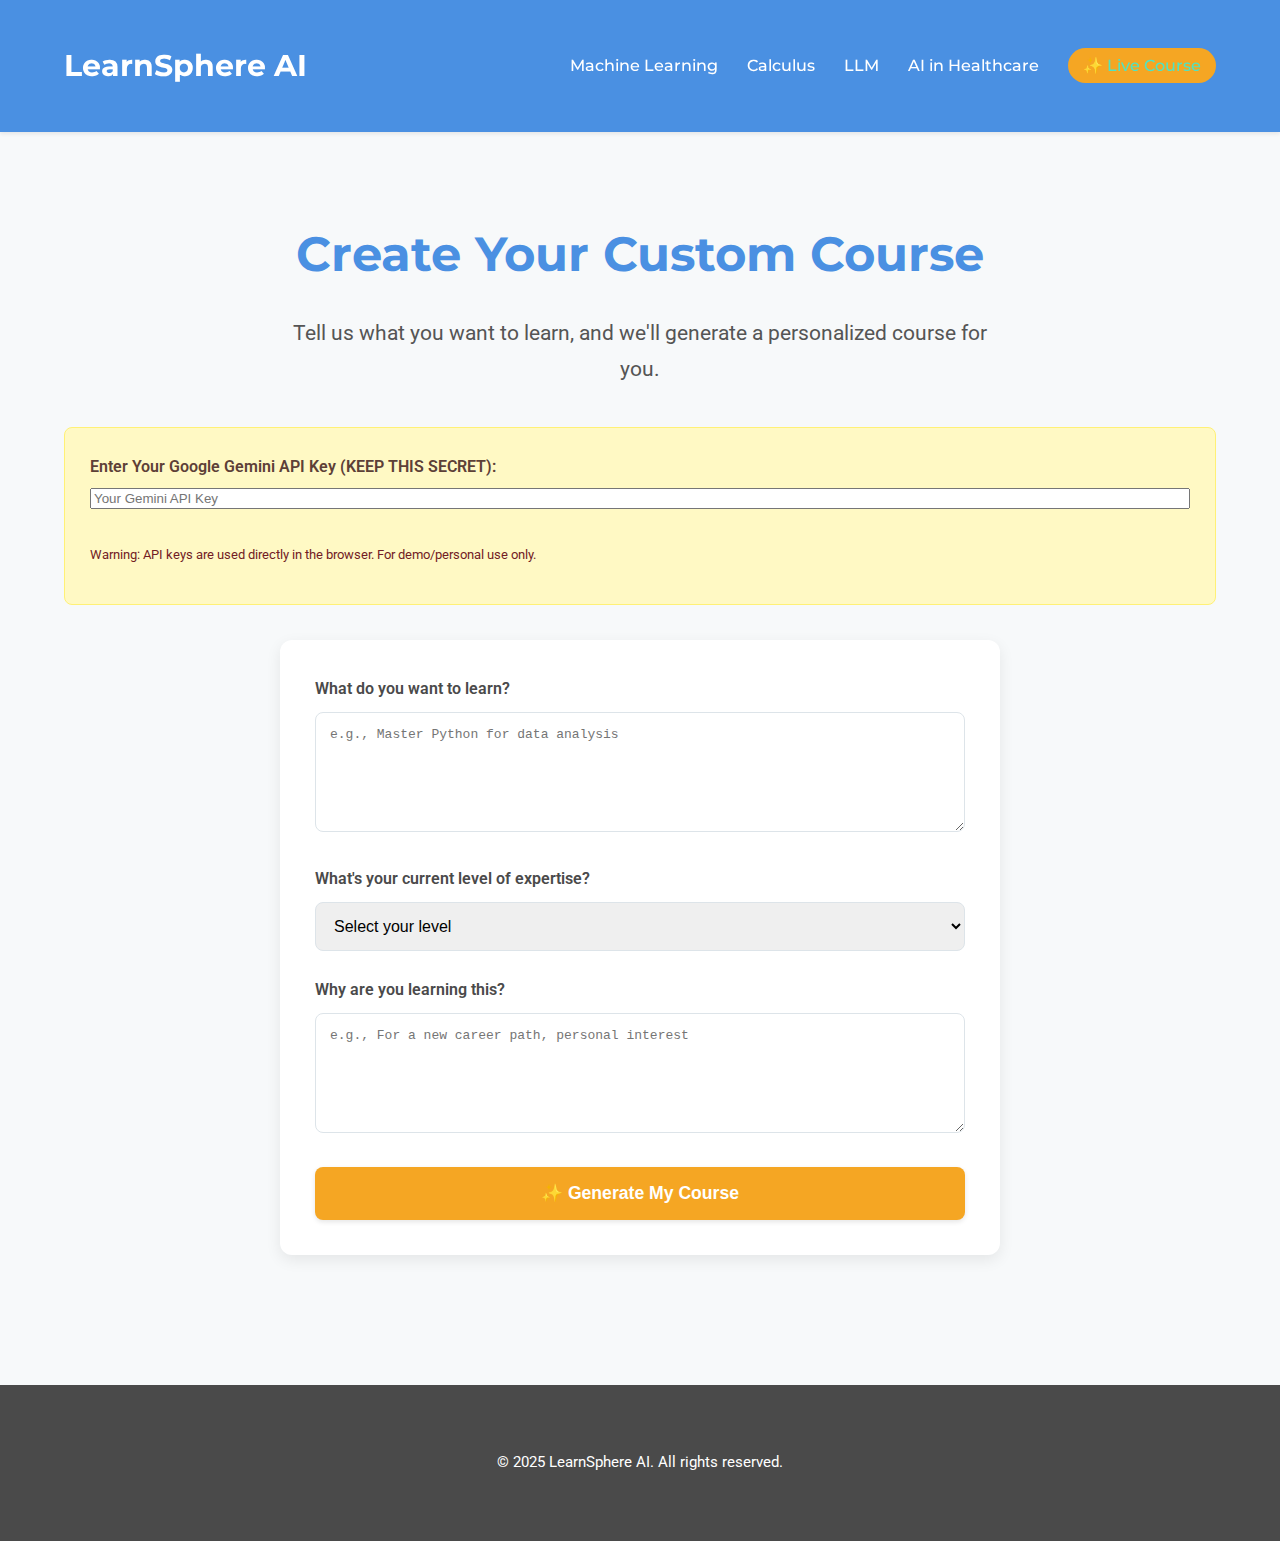
<file: index.html>
<!DOCTYPE html>
<html lang="en">
<head>
    <meta charset="UTF-8">
    <meta name="viewport" content="width=device-width, initial-scale=1.0">
    <title>LearnSphere AI - Personalized Learning</title>
    <link rel="stylesheet" href="style.css">
    <link href="https://fonts.googleapis.com/css2?family=Montserrat:wght@400;500;700&family=Roboto:wght@400;500;700&display=swap" rel="stylesheet">
</head>
<body>
    <header>
        <div class="container">
            <a href="index.html" class="logo">LearnSphere AI</a>
            <nav id="course-selection-nav">
                <a href="#" data-course="ml">Machine Learning</a>
                <a href="#" data-course="calculus">Calculus</a>
                <a href="#" data-course="llm">LLM</a>
                <a href="#" data-course="ai_healthcare">AI in Healthcare</a>
                <a href="#" data-course="live" class="live-link">✨ Live Course</a>
            </nav>
        </div>
    </header>

    <main class="main-content container">
        <h1 id="main-headline">Unlock Your Potential.</h1>
        <p class="sub-headline" id="main-subheadline">Tell us what you want to learn, or select a pre-defined topic above to start immediately.</p>

        <div id="apiKeySection" style="display:none;">
            <label for="apiKeyInput">Enter Your Google Gemini API Key (KEEP THIS SECRET):</label>
            <input type="password" id="apiKeyInput" class="form-group" placeholder="Your Gemini API Key">
            <p style="font-size: 0.8em; color: #721c24;">Warning: API keys are used directly in the browser. For demo/personal use only.</p>
        </div>

        <div class="error-message" id="error-message-home"></div>
        <div class="loading-indicator" id="loading-home">Loading...</div> <form class="input-form" id="courseGenerationForm" style="display:none;">
            <div class="form-group">
                <label for="learning-goal">What do you want to learn?</label>
                <textarea id="learning-goal" name="learning-goal" placeholder="e.g., Master Python for data analysis" required></textarea>
            </div>
            <div class="form-group">
                <label for="expertise-level">What's your current level of expertise?</label>
                <select id="expertise-level" name="expertise-level" required>
                    <option value="" disabled selected>Select your level</option>
                    <option value="absolute_beginner">Absolute Beginner</option>
                    <option value="beginner">Beginner</option>
                    <option value="intermediate">Intermediate</option>
                    <option value="advanced">Advanced</option>
                </select>
            </div>
            <div class="form-group">
                <label for="learning-reason">Why are you learning this?</label>
                <textarea id="learning-reason" name="learning-reason" placeholder="e.g., For a new career path, personal interest" required></textarea>
            </div>
            <button type="submit" class="btn btn-full-width">✨ Generate My Course</button>
        </form>
    </main>

    <footer>
        <div class="container">
            <p>&copy; 2025 LearnSphere AI. All rights reserved.</p>
        </div>
    </footer>

    <script>
        const courseGenerationForm = document.getElementById('courseGenerationForm');
        const apiKeyInput = document.getElementById('apiKeyInput');
        const apiKeySection = document.getElementById('apiKeySection');
        const loadingIndicatorHome = document.getElementById('loading-home');
        const errorMessageHome = document.getElementById('error-message-home');
        const courseSelectionNav = document.getElementById('course-selection-nav');
        const mainHeadline = document.getElementById('main-headline');
        const mainSubheadline = document.getElementById('main-subheadline');

        courseSelectionNav.addEventListener('click', function(event) {
            event.preventDefault();
            const target = event.target.closest('a[data-course]');
            if (!target) return;

            hideMessages();
            const courseKey = target.dataset.course;

            document.querySelectorAll('#course-selection-nav a').forEach(link => link.classList.remove('active-course-link'));
            target.classList.add('active-course-link');

            if (courseKey === "live") {
                mainHeadline.textContent = "Create Your Custom Course";
                mainSubheadline.textContent = "Tell us what you want to learn, and we'll generate a personalized course for you.";
                apiKeySection.style.display = 'block';
                courseGenerationForm.style.display = 'block';
                loadingIndicatorHome.classList.remove('active'); // Hide general loading if shown
                document.getElementById('learning-goal').value = '';
                document.getElementById('expertise-level').value = '';
                document.getElementById('learning-reason').value = '';
            } else {
                // Fetch pre-defined course from JSON file
                apiKeySection.style.display = 'none';
                courseGenerationForm.style.display = 'none';
                loadingIndicatorHome.textContent = `Loading ${courseKey.toUpperCase()} course... Please wait.`;
                loadingIndicatorHome.classList.add('active');

                fetch(`${courseKey}.json`) // Assumes ml.json, calculus.json etc. are in the same directory
                    .then(response => {
                        if (!response.ok) {
                            throw new Error(`Network response was not ok. Status: ${response.status}`);
                        }
                        return response.json();
                    })
                    .then(courseData => {
                        localStorage.setItem('geminiApiKey', 'PREDEFINED_COURSE_JSON'); // Indicate source
                        localStorage.setItem('userLearningGoal', courseData.learningGoal);
                        localStorage.setItem('userExpertiseLevel', courseData.expertise);
                        localStorage.setItem('userLearningReason', courseData.reason);
                        localStorage.setItem('generatedCourseStructure', JSON.stringify(courseData));
                        localStorage.setItem('isPredefinedCourse', 'true');
                        window.location.href = `course_view.html?course=${courseKey}`;
                    })
                    .catch(error => {
                        console.error("Error fetching pre-defined course:", error);
                        showError(`Could not load the course: ${courseKey}.json. ${error.message}`);
                        loadingIndicatorHome.classList.remove('active');
                    });
            }
        });

        courseGenerationForm.addEventListener('submit', async function(event) {
            event.preventDefault();
            hideMessages();
            const apiKey = apiKeyInput.value.trim();
            if (!apiKey) {
                showError("Please enter your Gemini API Key for a live course.");
                return;
            }
            // ... (rest of your API call logic for live course generation) ...
            // Ensure loadingIndicatorHome.textContent is set to "Generating Course Outline..."
            loadingIndicatorHome.textContent = "Generating Course Outline... Please Wait.";
            loadingIndicatorHome.classList.add('active');

            const learningGoal = document.getElementById('learning-goal').value;
            const expertiseLevel = document.getElementById('expertise-level').value;
            const learningReason = document.getElementById('learning-reason').value;

            if (!learningGoal || !expertiseLevel || !learningReason) {
                showError("Please fill out all fields for a live course.");
                loadingIndicatorHome.classList.remove('active');
                return;
            }
            
            const coursePrompt = `You are an AI curriculum designer. A user wants to learn about "${learningGoal}" with a current expertise level of "${expertiseLevel}" because "${learningReason}".
Generate a course outline. The module and lesson titles should clearly relate to the main learning goal: "${learningGoal}".
Output this as a valid JSON object with the following structure:
{
  "courseTitle": "Personalized Course on ${learningGoal}",
  "learningGoal": "${learningGoal}",
  "expertise": "${expertiseLevel}",
  "reason": "${learningReason}",
  "modules": [
    {
      "title": "Module 1: [Descriptive Title]",
      "lessons": [
        {"title": "Lesson 1.1: [Specific Lesson Title]"},
        {"title": "Lesson 1.2: [Specific Lesson Title]"}
      ]
    },
    {
      "title": "Module 2: [Descriptive Title]",
      "lessons": [
        {"title": "Lesson 2.1: [Specific Lesson Title]"}
      ]
    }
    // Add 2-3 modules and 2-3 lessons per module, appropriate for the topic and expertise.
  ]
}
Ensure the generated JSON is valid. Replace placeholders with actual, relevant titles.`;

            try {
                const response = await callGeminiAPI(apiKey, coursePrompt);
                localStorage.setItem('geminiApiKey', apiKey);
                localStorage.setItem('userLearningGoal', learningGoal); // Already in response.learningGoal
                localStorage.setItem('userExpertiseLevel', expertiseLevel); // Already in response.expertise
                localStorage.setItem('userLearningReason', learningReason); // Already in response.reason
                localStorage.setItem('generatedCourseStructure', JSON.stringify(response));
                localStorage.setItem('isPredefinedCourse', 'false');
                window.location.href = `course_view.html?course=live`;
            } catch (error) {
                console.error("Error generating course:", error);
                showError(`Failed to generate course outline. Error: ${error.message}. Check console for details.`);
            } finally {
                loadingIndicatorHome.classList.remove('active');
            }
        });

         async function callGeminiAPI(apiKey, promptText) {
            const API_URL = `https://generativelanguage.googleapis.com/v1beta/models/gemini-1.5-flash-latest:generateContent?key=${apiKey}`;
            const requestBody = {
                contents: [{ parts: [{ text: promptText }] }],
                 generationConfig: { responseMimeType: "application/json" }
            };
            const response = await fetch(API_URL, {
                method: 'POST',
                headers: { 'Content-Type': 'application/json' },
                body: JSON.stringify(requestBody),
            });
            if (!response.ok) {
                const errorBody = await response.json().catch(() => ({ error: { message: response.statusText } }));
                console.error("API Error Response:", errorBody);
                throw new Error(`API request failed: ${errorBody.error?.message || response.statusText}`);
            }
            const responseData = await response.json();
            if (responseData.candidates?.[0]?.content?.parts?.[0]?.text) {
                try {
                    // The prompt now includes learningGoal, expertise, reason in the JSON output
                    return JSON.parse(responseData.candidates[0].content.parts[0].text);
                } catch (e) {
                    console.error("Failed to parse JSON from Gemini:", responseData.candidates[0].content.parts[0].text, e);
                    throw new Error("Gemini response was not valid JSON.");
                }
            } else {
                console.error("Invalid API response structure (expected JSON):", responseData);
                throw new Error('Received an invalid API response structure.');
            }
        }

        function showError(message) {
            errorMessageHome.textContent = message;
            errorMessageHome.classList.add('active');
        }
        function hideMessages(){
            errorMessageHome.classList.remove('active');
            // loadingIndicatorHome.classList.remove('active'); // Control this based on context
        }

        document.addEventListener('DOMContentLoaded', () => {
            const urlParams = new URLSearchParams(window.location.search);
            const courseParam = urlParams.get('courseSelection');
            let targetLink;
            if (courseParam) {
                targetLink = document.querySelector(`#course-selection-nav a[data-course="${courseParam}"]`);
            }
            if (targetLink) {
                targetLink.click();
            } else {
                const liveLink = document.querySelector('#course-selection-nav a[data-course="live"]');
                if (liveLink) liveLink.click();
            }
        });
    </script>
</body>
</html>
</file>
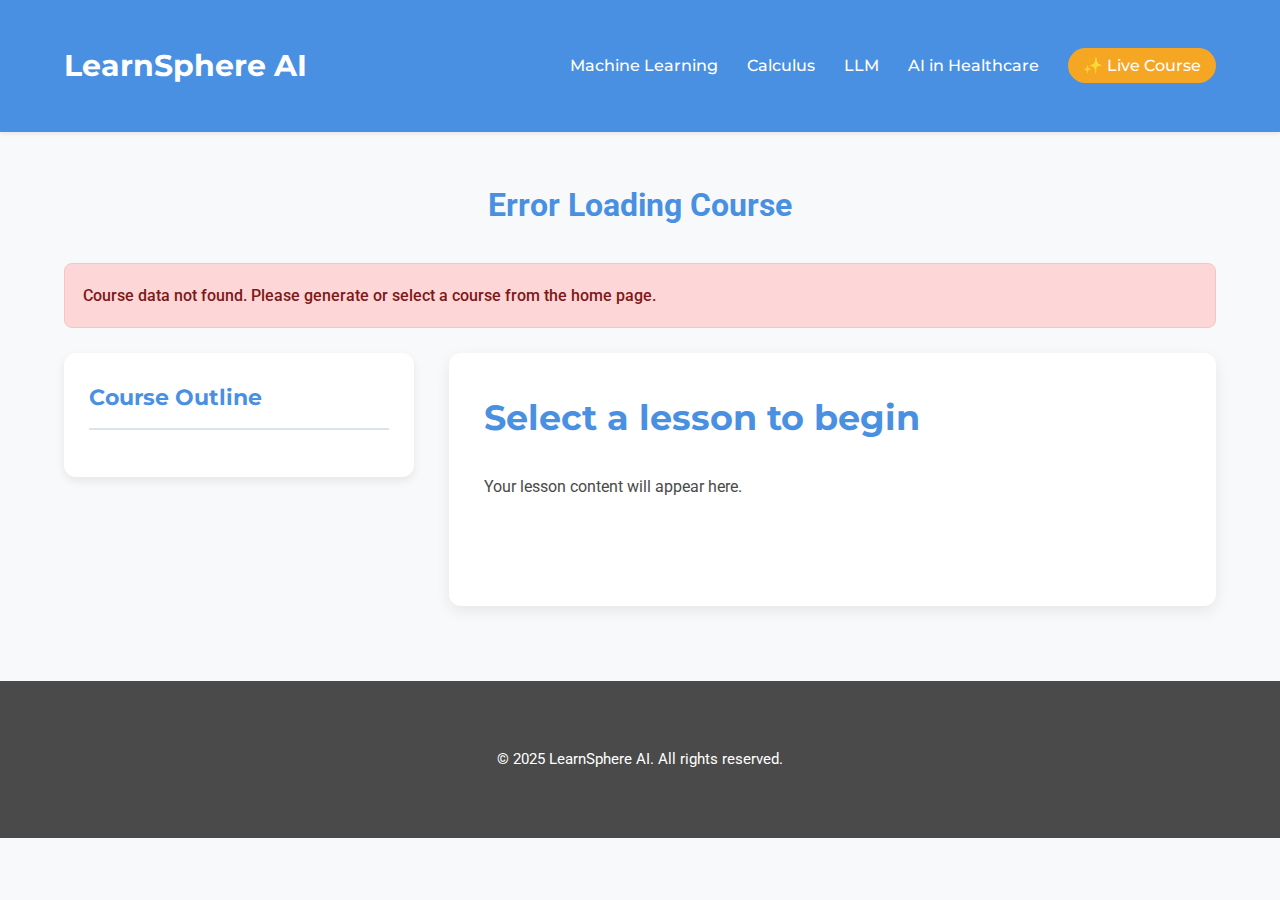
<file: course_view.html>
<!DOCTYPE html>
<html lang="en">
<head>
    <meta charset="UTF-8">
    <meta name="viewport" content="width=device-width, initial-scale=1.0">
    <title>Your Course - LearnSphere AI</title>
    <link rel="stylesheet" href="style.css">
    <link href="https://fonts.googleapis.com/css2?family=Montserrat:wght@400;500;700&family=Roboto:wght@400;500;700&display=swap" rel="stylesheet">
</head>
<body>
    <header>
        <div class="container">
            <a href="index.html" class="logo">LearnSphere AI</a>
            <nav id="course-selection-nav-view">
                <a href="index.html?courseSelection=ml" data-course="ml">Machine Learning</a>
                <a href="index.html?courseSelection=calculus" data-course="calculus">Calculus</a>
                <a href="index.html?courseSelection=llm" data-course="llm">LLM</a>
                <a href="index.html?courseSelection=ai_healthcare" data-course="ai_healthcare">AI in Healthcare</a>
                <a href="index.html?courseSelection=live" data-course="live" class="live-link">✨ Live Course</a>
            </nav>
        </div>
    </header>

    <main class="container">
        <h1 id="course-main-title" style="text-align: center; color: var(--primary-color); margin-bottom: 30px;">
            Loading Your Course...
        </h1>
        <div class="error-message" id="error-message-course"></div>

        <div class="course-view-layout">
            <aside class="course-sidebar" id="course-sidebar">
                <h3>Course Outline</h3>
                <div class="loading-indicator active" id="sidebar-loading">Loading outline...</div>
                <ul id="lesson-list-ul"></ul>
            </aside>

            <section class="course-content-area">
                <h2 id="lesson-title-display" class="lesson-title-display">Select a lesson to begin</h2>
                <div class="loading-indicator" id="lesson-loading"></div>
                <div class="lesson-content" id="lesson-content-display">
                    <p>Your lesson content will appear here.</p>
                </div>

                <div class="interaction-bar">
                    <button class="btn" id="thumbs-up-btn" style="display:none;">👍 I Understood This</button>
                    <button class="btn btn-secondary" id="expand-topic-btn" style="display:none;">➕ Expand Topic</button>
                </div>
                <div id="expanded-content-area" style="display:none; margin-top: 20px; padding:15px; background-color: #e9f2fc; border-radius: 8px; border: 1px solid var(--border-color);">
                </div>

                <div class="quiz-section" id="quiz-section" style="display:none;">
                    <h3>Check Your Understanding</h3>
                    <div id="quiz-questions-container"></div>
                    <button class="btn" id="submit-quiz-btn" style="display:none;">Submit Quiz Answers</button>
                </div>

                <div class="course-nav-buttons" style="display:none;">
                    <button class="btn btn-secondary" id="prev-lesson-btn">← Previous Lesson</button>
                    <button class="btn" id="next-lesson-btn">Next Lesson →</button>
                </div>
            </section>
        </div>
    </main>

    <footer>
        <div class="container">
            <p>&copy; 2025 LearnSphere AI. All rights reserved.</p>
        </div>
    </footer>

    <script>
        let GEMINI_API_KEY = '';
        // These will be populated from COURSE_STRUCTURE for predefined JSON courses
        let USER_LEARNING_GOAL = '';
        let USER_EXPERTISE_LEVEL = '';
        let USER_LEARNING_REASON = '';
        let COURSE_STRUCTURE = null;
        let currentLessonIndex = { module: -1, lesson: -1 };
        let IS_PREDEFINED_COURSE = false;

        // ... (DOM Elements remain the same) ...
        const courseMainTitle = document.getElementById('course-main-title');
        const lessonListUl = document.getElementById('lesson-list-ul');
        const lessonTitleDisplay = document.getElementById('lesson-title-display');
        const lessonContentDisplay = document.getElementById('lesson-content-display');
        const sidebarLoading = document.getElementById('sidebar-loading');
        const lessonLoading = document.getElementById('lesson-loading');
        const errorMessageCourse = document.getElementById('error-message-course');
        const expandTopicBtn = document.getElementById('expand-topic-btn');
        const expandedContentArea = document.getElementById('expanded-content-area');
        const quizSection = document.getElementById('quiz-section');
        const quizQuestionsContainer = document.getElementById('quiz-questions-container');
        const submitQuizBtn = document.getElementById('submit-quiz-btn');
        const thumbsUpBtn = document.getElementById('thumbs-up-btn');
        const courseNavButtons = document.querySelector('.course-nav-buttons');
        const prevLessonBtn = document.getElementById('prev-lesson-btn');
        const nextLessonBtn = document.getElementById('next-lesson-btn');


        window.addEventListener('DOMContentLoaded', () => {
            GEMINI_API_KEY = localStorage.getItem('geminiApiKey'); // Still needed for live courses
            const storedStructure = localStorage.getItem('generatedCourseStructure');
            IS_PREDEFINED_COURSE = localStorage.getItem('isPredefinedCourse') === 'true';

            if (!storedStructure) { // Primary check for course data
                showError("Course data not found. Please generate or select a course from the home page.");
                courseMainTitle.textContent = "Error Loading Course";
                sidebarLoading.classList.remove('active');
                if(courseNavButtons) courseNavButtons.style.display = 'none';
                return;
            }
            
            try {
                COURSE_STRUCTURE = JSON.parse(storedStructure);
                // Populate user goal, expertise, reason from the COURSE_STRUCTURE itself
                // These fields should be included in your JSON files and in the API response for live courses
                USER_LEARNING_GOAL = COURSE_STRUCTURE.learningGoal || localStorage.getItem('userLearningGoal') || "Selected Topic"; // Fallback
                USER_EXPERTISE_LEVEL = COURSE_STRUCTURE.expertise || localStorage.getItem('userExpertiseLevel') || "beginner"; // Fallback
                USER_LEARNING_REASON = COURSE_STRUCTURE.reason || localStorage.getItem('userLearningReason') || "Interest"; // Fallback

                courseMainTitle.textContent = COURSE_STRUCTURE.courseTitle || `Course on ${USER_LEARNING_GOAL}`;
                document.title = `${COURSE_STRUCTURE.courseTitle || USER_LEARNING_GOAL} - LearnSphere AI`;
                
                const urlParams = new URLSearchParams(window.location.search);
                const currentCourseParam = urlParams.get('course');
                document.querySelectorAll('#course-selection-nav-view a').forEach(link => {
                    link.classList.remove('active-course-link');
                    if (link.dataset.course === currentCourseParam) {
                        link.classList.add('active-course-link');
                    }
                });
                 if (!currentCourseParam && IS_PREDEFINED_COURSE) { // try to highlight based on loaded data if no param
                    const dataCourseKey = USER_LEARNING_GOAL.toLowerCase().replace(/\s+/g, '_').substring(0,15); // Simple key from goal
                    const matchedLink = Array.from(document.querySelectorAll('#course-selection-nav-view a')).find(a => a.dataset.course && dataCourseKey.includes(a.dataset.course));
                    if(matchedLink) matchedLink.classList.add('active-course-link');
                } else if (!currentCourseParam && !IS_PREDEFINED_COURSE) {
                     const liveLink = document.querySelector('#course-selection-nav-view a[data-course="live"]');
                     if(liveLink) liveLink.classList.add('active-course-link');
                }


                populateSidebar();
            } catch (e) {
                showError("Failed to parse course structure. Please try selecting the course again.");
                console.error("Parsing error:", e);
                sidebarLoading.classList.remove('active');
                if(courseNavButtons) courseNavButtons.style.display = 'none';
            }
        });

        // populateSidebar function remains largely the same
        function populateSidebar() {
            if (!COURSE_STRUCTURE || !COURSE_STRUCTURE.modules) {
                showError("Invalid course structure provided.");
                sidebarLoading.classList.remove('active');
                if(courseNavButtons) courseNavButtons.style.display = 'none';
                return;
            }
            lessonListUl.innerHTML = '';
            let lessonsAvailable = false;
            COURSE_STRUCTURE.modules.forEach((module, moduleIndex) => {
                const moduleLi = document.createElement('li');
                moduleLi.className = 'module-title';
                moduleLi.textContent = module.title;
                lessonListUl.appendChild(moduleLi);

                if (module.lessons && module.lessons.length > 0) {
                    lessonsAvailable = true;
                    module.lessons.forEach((lesson, lessonIndexInModule) => {
                        const lessonLi = document.createElement('li');
                        const lessonLink = document.createElement('a');
                        lessonLink.href = '#';
                        lessonLink.textContent = lesson.title;
                        lessonLink.dataset.moduleIndex = moduleIndex;
                        lessonLink.dataset.lessonIndex = lessonIndexInModule;
                        lessonLink.addEventListener('click', handleLessonLinkClick);
                        lessonLi.appendChild(lessonLink);
                        lessonListUl.appendChild(lessonLi);
                    });
                } else {
                    const noLessonsLi = document.createElement('li');
                    noLessonsLi.textContent = "No lessons in this module.";
                    noLessonsLi.style.paddingLeft = "10px";
                    noLessonsLi.style.fontStyle = "italic";
                    lessonListUl.appendChild(noLessonsLi);
                }
            });
            sidebarLoading.classList.remove('active');

            if (lessonsAvailable && COURSE_STRUCTURE.modules.length > 0 && COURSE_STRUCTURE.modules[0].lessons && COURSE_STRUCTURE.modules[0].lessons.length > 0) {
                const firstLessonLink = lessonListUl.querySelector('a[data-module-index="0"][data-lesson-index="0"]');
                if (firstLessonLink) {
                    firstLessonLink.click(); // Auto-select first lesson
                }
            } else {
                 lessonTitleDisplay.textContent = "No lessons in this course structure.";
                 lessonContentDisplay.innerHTML = "<p>This course currently has no lessons defined or the structure is empty.</p>";
                 showInteractionButtons(false);
                 if(courseNavButtons) courseNavButtons.style.display = 'none';
            }
        }


        // handleLessonLinkClick, generateAndDisplayQuiz, displayQuizData, expandTopicBtn,
        // submitQuizBtn, API call helpers, showError, hideMessages, showInteractionButtons,
        // updateNavButtons, prevLessonBtn, nextLessonBtn event listeners
        // remain THE SAME as in the previous response where these functions were updated
        // to handle IS_PREDEFINED_COURSE correctly using lessonObj.content and lessonObj.quiz.
        // The key is that COURSE_STRUCTURE (which now comes from JSON for predefined)
        // will contain these `content` and `quiz` fields directly.

        // --- PASTE THE FULL SCRIPT FROM THE PREVIOUS CORRECT `course_view.html` HERE ---
        // --- Starting from `async function handleLessonLinkClick(event) { ... }`    ---
        // --- up to the end of the script tag.                                      ---
        // --- The functions are already designed to read `lessonObj.content`        ---
        // --- and `lessonObj.quiz` if `IS_PREDEFINED_COURSE` is true.              ---

        async function handleLessonLinkClick(event) {
            event.preventDefault();
            hideMessages();
            const targetLink = event.target.closest('a'); // Ensure we get the 'a' tag
            if (!targetLink || targetLink.dataset.moduleIndex === undefined) return;

            currentLessonIndex = {
                module: parseInt(targetLink.dataset.moduleIndex),
                lesson: parseInt(targetLink.dataset.lessonIndex)
            };

            document.querySelectorAll('#lesson-list-ul a').forEach(link => link.classList.remove('active'));
            targetLink.classList.add('active');

            const lessonObj = COURSE_STRUCTURE.modules[currentLessonIndex.module].lessons[currentLessonIndex.lesson];
            lessonTitleDisplay.textContent = lessonObj.title;
            lessonContentDisplay.innerHTML = '';
            expandedContentArea.style.display = 'none';
            expandedContentArea.innerHTML = '';
            quizSection.style.display = 'none';
            quizQuestionsContainer.innerHTML = '';

            lessonLoading.classList.add('active');
            showInteractionButtons(false);

            if (IS_PREDEFINED_COURSE) {
                // For predefined courses, content and quiz are directly in lessonObj
                lessonContentDisplay.innerHTML = lessonObj.content || "<p>No content available for this lesson.</p>";
                generateAndDisplayQuiz(lessonObj.title, lessonObj.quiz); // Pass the predefined quiz data
                lessonLoading.classList.remove('active');
                showInteractionButtons(true);
                expandTopicBtn.disabled = true;
                expandTopicBtn.title = "Topic expansion is for live API-generated courses.";
            } else { // Live generated course
                expandTopicBtn.disabled = false;
                expandTopicBtn.title = "Expand on Selected Text";
                const lessonPrompt = `You are an AI Tutor. The user is learning about "${USER_LEARNING_GOAL}" (expertise: ${USER_EXPERTISE_LEVEL}, reason: "${USER_LEARNING_REASON}").
    Generate the full lesson content for the lesson titled: "${lessonObj.title}".
    The content should be informative, engaging, well-structured with paragraphs, and suitable for the user's expertise level.
    Use clear headings (e.g., ## Sub-heading which will become <h3>) within the lesson content if appropriate.
    Explain concepts clearly. If the user is a beginner, avoid overly complex jargon or explain it well.
    Format the output as plain text with markdown-like headings (## for H3) for structure. Do not wrap in JSON.`;
                try {
                    const lessonContentText = await callGeminiAPIForText(GEMINI_API_KEY, lessonPrompt);
                    let htmlContent = lessonContentText
                        .replace(/^## (.*$)/gim, '<h3>$1</h3>')
                        .replace(/\n/g, '<br>');
                    lessonContentDisplay.innerHTML = htmlContent;
                    // For live courses, generate quiz based on API-fetched content
                    await generateAndDisplayQuiz(lessonObj.title, lessonContentText);
                } catch (error) {
                    console.error("Error generating lesson content:", error);
                    showError(`Failed to load lesson: ${error.message}`);
                    lessonContentDisplay.innerHTML = `<p>Could not load lesson content. Please try again.</p>`;
                } finally {
                    lessonLoading.classList.remove('active');
                    showInteractionButtons(true);
                }
            }
            updateNavButtons();
        }

        async function generateAndDisplayQuiz(lessonTitle, quizOrContextText) {
            quizSection.style.display = 'none';
            quizQuestionsContainer.innerHTML = '';
            submitQuizBtn.style.display = 'none';

            if (IS_PREDEFINED_COURSE) {
                // For predefined courses, quizOrContextText is already the quiz array
                const predefinedQuizData = { questions: quizOrContextText || [] };
                displayQuizData(predefinedQuizData, lessonTitle);
                return;
            }

            // Live course: quizOrContextText is the lesson's text content
            const quizPrompt = `Based on the following lesson content for "${lessonTitle}":
---
${String(quizOrContextText).substring(0, 3000)}
---
Generate 2-3 multiple-choice quiz questions to test understanding. Each question should have 3 options (A, B, C).
Indicate the correct answer (A, B, or C).
Output this as a valid JSON object with the structure:
{
  "quizTitle": "Quiz for ${lessonTitle}",
  "questions": [
    {
      "questionText": "What is...",
      "options": ["Option A text", "Option B text", "Option C text"],
      "correctOptionLetter": "A"
    }
  ]
}
Ensure the JSON is valid. If the content is too short or unsuitable, return an empty questions array.`;

            try {
                const quizDataFromAPI = await callGeminiAPI(GEMINI_API_KEY, quizPrompt);
                displayQuizData(quizDataFromAPI, lessonTitle);
            } catch (error) {
                console.warn(`Could not generate quiz for "${lessonTitle}":`, error);
                quizQuestionsContainer.innerHTML = `<p><em>Quiz could not be generated for this topic. Error: ${error.message}</em></p>`;
                quizSection.style.display = 'block';
            }
        }

        function displayQuizData(quizData, lessonTitleForFallback) {
            quizQuestionsContainer.innerHTML = '';
            if (quizData && quizData.questions && quizData.questions.length > 0) {
                quizSection.style.display = 'block';
                quizData.questions.forEach((q, index) => {
                    const questionDiv = document.createElement('div');
                    questionDiv.className = 'quiz-question';
                    questionDiv.innerHTML = `
                        <p>${index + 1}. ${q.questionText}</p>
                        ${q.options.map((opt, optIndex) => `
                            <label>
                                <input type="radio" name="q${index}" value="${String.fromCharCode(65 + optIndex)}">
                                ${String.fromCharCode(65 + optIndex)}. ${opt}
                            </label>
                        `).join('')}
                        <div class="quiz-feedback" id="q${index}-feedback"></div>
                    `;
                    questionDiv.dataset.correct = q.correctOptionLetter;
                    quizQuestionsContainer.appendChild(questionDiv);
                });
                submitQuizBtn.style.display = 'block';
            } else {
                quizQuestionsContainer.innerHTML = `<p><em>No quiz questions available for "${lessonTitleForFallback}".</em></p>`;
                quizSection.style.display = 'block';
                submitQuizBtn.style.display = 'none';
            }
        }

        expandTopicBtn.addEventListener('click', async () => {
            if (IS_PREDEFINED_COURSE || expandTopicBtn.disabled) {
                showError("Topic expansion is only available for live, API-generated course content.");
                return;
            }
            hideMessages();
            const selectedText = window.getSelection().toString().trim();
            let topicToExpand = selectedText;

            if (!topicToExpand) {
                const currentLessonTitleText = lessonTitleDisplay.textContent;
                if (!currentLessonTitleText || currentLessonTitleText === "Select a lesson to begin") {
                    showError("Please select some text from the lesson to expand, or load a lesson first.");
                    return;
                }
                topicToExpand = `the main concepts of the lesson: "${currentLessonTitleText}"`;
            }

            expandedContentArea.innerHTML = "<i>⏳ Expanding topic... Please wait.</i>";
            expandedContentArea.style.display = 'block';

            const expandPrompt = `You are an AI Tutor. The user is learning about "${USER_LEARNING_GOAL}" (expertise: ${USER_EXPERTISE_LEVEL}).
They are currently in a lesson titled "${lessonTitleDisplay.textContent}".
The user wants to expand on the following specific topic or selected text: "${topicToExpand}".
Provide a concise but more detailed explanation, perhaps with examples, related to this selected topic in the context of the current lesson.
Format the output as plain text. Do not wrap in JSON.`;

            try {
                const expandedText = await callGeminiAPIForText(GEMINI_API_KEY, expandPrompt);
                expandedContentArea.innerHTML = `<p><strong>Expanded Explanation for "${topicToExpand.length > 50 ? topicToExpand.substring(0,50)+ "..." : topicToExpand}":</strong></p><p>${expandedText.replace(/\n/g, '<br>')}</p>`;
            } catch (error) {
                console.error("Error expanding topic:", error);
                expandedContentArea.innerHTML = `<p style="color:red;">Could not expand topic: ${error.message}</p>`;
            }
        });

        submitQuizBtn.addEventListener('click', () => {
            const questions = quizQuestionsContainer.querySelectorAll('.quiz-question');
            let allAnswered = true;
            questions.forEach((qDiv, index) => {
                const selectedOption = qDiv.querySelector(`input[name="q${index}"]:checked`);
                const feedbackDiv = document.getElementById(`q${index}-feedback`);
                feedbackDiv.className = 'quiz-feedback'; 
                if (selectedOption) {
                    if (selectedOption.value === qDiv.dataset.correct) {
                        feedbackDiv.textContent = "✅ Correct!";
                        feedbackDiv.classList.add('correct');
                    } else {
                        feedbackDiv.textContent = `❌ Incorrect. The correct answer was ${qDiv.dataset.correct}.`;
                        feedbackDiv.classList.add('incorrect');
                    }
                } else {
                    feedbackDiv.textContent = "Please select an answer.";
                    allAnswered = false;
                }
            });
            if (!allAnswered && questions.length > 0) {
                showError("Please answer all quiz questions before submitting.");
            } else if (questions.length > 0){ 
                hideMessages();
            }
        });

        async function callGeminiAPI(apiKey, promptText) { // Expects JSON in response.candidates[0].content.parts[0].text
            const API_URL = `https://generativelanguage.googleapis.com/v1beta/models/gemini-1.5-flash-latest:generateContent?key=${apiKey}`;
            const requestBody = {
                contents: [{ parts: [{ text: promptText }] }],
                generationConfig: { responseMimeType: "application/json" }
            };
            const response = await fetch(API_URL, {
                method: 'POST',
                headers: { 'Content-Type': 'application/json' },
                body: JSON.stringify(requestBody),
            });
            if (!response.ok) {
                const errorBody = await response.json().catch(() => ({ error: { message: response.statusText } }));
                console.error("API Error Response (JSON expected):", errorBody);
                throw new Error(`API request failed: ${errorBody.error?.message || response.statusText}`);
            }
            const responseData = await response.json();
            if (responseData.candidates?.[0]?.content?.parts?.[0]?.text) {
                try {
                    return JSON.parse(responseData.candidates[0].content.parts[0].text);
                } catch (e) {
                    console.error("Failed to parse JSON from Gemini (expected JSON in text field):", responseData.candidates[0].content.parts[0].text, e);
                    throw new Error("Gemini response was not valid JSON where JSON string was expected in text part.");
                }
            } else {
                console.error("Invalid API response structure (expected JSON in text part):", responseData);
                throw new Error('Received an invalid API response structure for JSON content.');
            }
        }

        async function callGeminiAPIForText(apiKey, promptText) { // Expects plain text in response
            const API_URL = `https://generativelanguage.googleapis.com/v1beta/models/gemini-1.5-flash-latest:generateContent?key=${apiKey}`;
            const requestBody = {
                contents: [{ parts: [{ text: promptText }] }]
                // No specific responseMimeType, default is usually text
            };
            const response = await fetch(API_URL, {
                method: 'POST',
                headers: { 'Content-Type': 'application/json' },
                body: JSON.stringify(requestBody),
            });
            if (!response.ok) {
                const errorBody = await response.json().catch(() => ({ error: { message: response.statusText } }));
                console.error("API Error Response (Text expected):", errorBody);
                throw new Error(`API request failed: ${errorBody.error?.message || response.statusText}`);
            }
            const responseData = await response.json();
            if (responseData.candidates?.[0]?.content?.parts?.[0]?.text) {
                return responseData.candidates[0].content.parts[0].text;
            } else {
                console.error("Invalid API response structure (expected text in text part):", responseData);
                throw new Error('Received an invalid API response structure for plain text content.');
            }
        }

        function showError(message) {
            errorMessageCourse.textContent = message;
            errorMessageCourse.classList.add('active');
        }
        function hideMessages(){
            errorMessageCourse.classList.remove('active');
        }
        function showInteractionButtons(show) {
            const displayStyle = show ? 'inline-block' : 'none';
            const flexDisplayStyle = show ? 'flex' : 'none'; // For flex containers
            thumbsUpBtn.style.display = displayStyle;
            expandTopicBtn.style.display = displayStyle;
            if(courseNavButtons) courseNavButtons.style.display = flexDisplayStyle;
        }

        function updateNavButtons() {
            if (!COURSE_STRUCTURE || currentLessonIndex.module === -1 || !COURSE_STRUCTURE.modules[currentLessonIndex.module] || !COURSE_STRUCTURE.modules[currentLessonIndex.module].lessons) {
                if(prevLessonBtn) prevLessonBtn.disabled = true;
                if(nextLessonBtn) nextLessonBtn.disabled = true;
                return;
            }
            const lessonsInCurrentModule = COURSE_STRUCTURE.modules[currentLessonIndex.module].lessons.length;
            if(prevLessonBtn) prevLessonBtn.disabled = (currentLessonIndex.module === 0 && currentLessonIndex.lesson === 0);

            let isLastLessonInModule = currentLessonIndex.lesson >= lessonsInCurrentModule - 1;
            let isLastModule = currentLessonIndex.module >= COURSE_STRUCTURE.modules.length - 1;
            if(nextLessonBtn) nextLessonBtn.disabled = (isLastLessonInModule && isLastModule);
        }

        if(prevLessonBtn) prevLessonBtn.addEventListener('click', () => {
            if (prevLessonBtn.disabled) return;
            let prevModuleIdx = currentLessonIndex.module;
            let prevLessonIdx = currentLessonIndex.lesson - 1;
            if (prevLessonIdx < 0) {
                prevModuleIdx--;
                if (prevModuleIdx >= 0 && COURSE_STRUCTURE.modules[prevModuleIdx].lessons) {
                    prevLessonIdx = COURSE_STRUCTURE.modules[prevModuleIdx].lessons.length - 1;
                } else { return; }
            }
            const targetLink = lessonListUl.querySelector(`a[data-module-index="${prevModuleIdx}"][data-lesson-index="${prevLessonIdx}"]`);
            if (targetLink) targetLink.click();
        });

        if(nextLessonBtn) nextLessonBtn.addEventListener('click', () => {
            if (nextLessonBtn.disabled) return;
            let nextModuleIdx = currentLessonIndex.module;
            let nextLessonIdx = currentLessonIndex.lesson + 1;
            if (!COURSE_STRUCTURE.modules[nextModuleIdx] || !COURSE_STRUCTURE.modules[nextModuleIdx].lessons) return;
            const lessonsInCurrentModule = COURSE_STRUCTURE.modules[nextModuleIdx].lessons.length;
            if (nextLessonIdx >= lessonsInCurrentModule) {
                nextModuleIdx++;
                if (nextModuleIdx < COURSE_STRUCTURE.modules.length && COURSE_STRUCTURE.modules[nextModuleIdx].lessons && COURSE_STRUCTURE.modules[nextModuleIdx].lessons.length > 0) {
                    nextLessonIdx = 0;
                } else { return; }
            }
            const targetLink = lessonListUl.querySelector(`a[data-module-index="${nextModuleIdx}"][data-lesson-index="${nextLessonIdx}"]`);
            if (targetLink) targetLink.click();
        });

    </script>
</body>
</html>
</file>
<file: style.css>
/* style.css */
:root {
    --primary-color: #4A90E2; /* Softer, modern blue */
    --secondary-color: #50E3C2; /* Teal accent */
    --accent-color: #F5A623; /* Warm orange for CTAs */
    --light-bg: #F7F9FA; /* Off-white background */
    --dark-text: #4A4A4A; /* Dark grey for text */
    --light-text: #ffffff;
    --border-color: #DDE4E9;
    --card-bg: #ffffff;
    --shadow-color: rgba(0, 0, 0, 0.08);
    --font-family: 'Roboto', 'Segoe UI', Arial, sans-serif; /* Modern, readable font stack */
    --header-font-family: 'Montserrat', 'Helvetica Neue', sans-serif; /* For headings */
}

body {
    font-family: var(--font-family);
    margin: 0;
    padding: 0;
    background-color: var(--light-bg);
    color: var(--dark-text);
    line-height: 1.7;
    -webkit-font-smoothing: antialiased; /* Smoother fonts on some displays */
    -moz-osx-font-smoothing: grayscale;
}

.container {
    width: 90%;
    max-width: 1200px;
    margin: 0 auto;
    padding: 25px 0;
}

header {
    background-color: var(--primary-color);
    color: var(--light-text);
    padding: 15px 0; /* Reduced padding slightly */
    box-shadow: 0 2px 4px var(--shadow-color);
    position: sticky; /* Make header sticky */
    top: 0;
    z-index: 1000;
}

header .container {
    display: flex;
    justify-content: space-between;
    align-items: center;
}

header .logo {
    font-family: var(--header-font-family);
    font-size: 1.9em;
    font-weight: 700; /* Bolder */
    text-decoration: none;
    color: var(--light-text);
}

header nav a {
    font-family: var(--header-font-family);
    color: var(--light-text);
    text-decoration: none;
    margin-left: 25px; /* Increased spacing */
    font-weight: 500;
    transition: color 0.3s ease;
}

header nav a:hover, header nav a.active-course-link {
    color: var(--secondary-color); /* Highlight on hover/active */
    text-decoration: none;
}
header nav .live-link {
    background-color: var(--accent-color);
    padding: 8px 15px;
    border-radius: 20px;
    color: var(--light-text);
}
header nav .live-link:hover {
     background-color: #e0911a; /* Darken accent on hover */
     color: var(--light-text);
}


.main-content {
    text-align: center;
    padding: 50px 20px;
}

.main-content h1 {
    font-family: var(--header-font-family);
    font-size: 3em; /* Larger heading */
    font-weight: 700;
    margin-bottom: 20px;
    color: var(--primary-color);
}

.main-content p.sub-headline {
    font-size: 1.3em;
    margin-bottom: 40px;
    color: #555; /* Softer sub-headline color */
    max-width: 700px;
    margin-left: auto;
    margin-right: auto;
}

.input-form, .course-card { /* .course-card for potential future use */
    max-width: 650px;
    margin: 30px auto;
    background-color: var(--card-bg);
    padding: 35px; /* Increased padding */
    border-radius: 12px; /* More rounded corners */
    box-shadow: 0 5px 15px var(--shadow-color);
    text-align: left;
}

.form-group {
    margin-bottom: 25px;
}

.form-group label {
    display: block;
    font-weight: 600; /* Slightly bolder labels */
    margin-bottom: 10px;
    color: var(--dark-text);
}

.form-group input[type="text"],
.form-group input[type="password"],
.form-group textarea,
.form-group select {
    width: 100%;
    padding: 14px; /* Increased padding */
    border: 1px solid var(--border-color);
    border-radius: 8px; /* More rounded inputs */
    box-sizing: border-box;
    font-size: 1em;
    transition: border-color 0.3s ease, box-shadow 0.3s ease;
}

.form-group input:focus,
.form-group textarea:focus,
.form-group select:focus {
    border-color: var(--primary-color);
    box-shadow: 0 0 0 3px rgba(74, 144, 226, 0.2); /* Focus ring */
    outline: none;
}

.form-group textarea {
    min-height: 120px;
    resize: vertical;
}

.btn {
    display: inline-block;
    background-color: var(--accent-color);
    color: var(--light-text);
    padding: 14px 30px; /* Adjusted padding */
    font-size: 1.1em;
    font-weight: 600;
    border: none;
    border-radius: 8px; /* Consistent rounding */
    cursor: pointer;
    text-decoration: none;
    transition: background-color 0.3s ease, transform 0.2s ease;
    box-shadow: 0 2px 5px rgba(0,0,0,0.1);
}

.btn:hover {
    background-color: #e0911a; /* Darken accent on hover */
    transform: translateY(-2px); /* Slight lift on hover */
}
.btn:active {
    transform: translateY(0px);
}


.btn-full-width {
    width: 100%;
    padding: 16px;
}

.btn-secondary {
    background-color: var(--secondary-color);
}
.btn-secondary:hover {
    background-color: #45ccb0; /* Darker teal */
}


footer {
    text-align: center;
    padding: 25px 0;
    margin-top: 50px;
    background-color: var(--dark-text);
    color: var(--light-text);
    font-size: 0.95em;
}

/* Course View Specific Styles */
.course-view-layout {
    display: flex;
    gap: 35px; /* Increased gap */
}

.course-sidebar {
    flex: 0 0 300px; /* Slightly wider sidebar */
    background-color: var(--card-bg);
    padding: 25px;
    border-radius: 12px;
    box-shadow: 0 4px 10px var(--shadow-color);
    height: fit-content;
    position: sticky; /* Make sidebar sticky as well */
    top: 100px; /* Adjust based on header height */
}

.course-sidebar h3 {
    font-family: var(--header-font-family);
    margin-top: 0;
    color: var(--primary-color);
    border-bottom: 2px solid var(--border-color);
    padding-bottom: 12px;
    font-size: 1.4em;
}

.course-sidebar ul {
    list-style: none;
    padding: 0;
    margin: 0;
}

.course-sidebar .module-title {
    font-family: var(--header-font-family);
    font-weight: 600;
    margin-top: 20px;
    margin-bottom: 5px;
    color: var(--dark-text);
    font-size: 1.1em;
}

.course-sidebar li a {
    display: block;
    padding: 12px 10px; /* Adjusted padding */
    text-decoration: none;
    color: var(--dark-text);
    border-radius: 6px;
    transition: background-color 0.2s ease, color 0.2s ease;
    font-weight: 500;
}

.course-sidebar li a:hover {
    background-color: #E9F2FC; /* Light blue hover for links */
    color: var(--primary-color);
}
.course-sidebar li a.active {
    background-color: var(--primary-color);
    color: var(--light-text);
    font-weight: 600;
}


.course-content-area {
    flex: 1;
    background-color: var(--card-bg);
    padding: 35px;
    border-radius: 12px;
    box-shadow: 0 5px 15px var(--shadow-color);
}

.course-content-area .lesson-title-display {
    font-family: var(--header-font-family);
    font-size: 2.2em;
    color: var(--primary-color);
    margin-top: 0;
    margin-bottom: 25px;
    font-weight: 700;
}

.lesson-content p, .lesson-content h3 {
    margin-bottom: 18px;
    line-height: 1.8; /* More readable line height for content */
}
.lesson-content h3 { /* Styles for markdown H2 -> HTML H3 */
    font-family: var(--header-font-family);
    font-size: 1.5em;
    color: var(--dark-text);
    margin-top: 25px;
    margin-bottom: 15px;
    border-bottom: 1px solid var(--border-color);
    padding-bottom: 8px;
}


.interaction-bar {
    margin-top: 35px;
    margin-bottom: 35px;
    display: flex;
    gap: 20px;
}

.quiz-section {
    margin-top: 45px;
    border-top: 1px solid var(--border-color);
    padding-top: 35px;
}

.quiz-section h3 {
    font-family: var(--header-font-family);
    font-size: 1.6em;
    margin-bottom: 25px;
    color: var(--dark-text);
}

.quiz-question {
    margin-bottom: 30px;
    background-color: var(--light-bg);
    padding: 20px;
    border-radius: 8px;
    border: 1px solid var(--border-color);
}

.quiz-question p {
    font-weight: 600;
    margin-bottom: 15px;
    font-size: 1.1em;
}

.quiz-question label {
    display: block;
    margin-bottom: 10px;
    cursor: pointer;
    padding: 10px;
    border-radius: 6px;
    transition: background-color 0.2s ease;
}
.quiz-question label:hover {
    background-color: #e9ecef;
}

.quiz-question input[type="radio"] {
    margin-right: 12px;
    accent-color: var(--primary-color); /* Modern way to style radio buttons */
}

.quiz-feedback {
    padding: 12px;
    margin-top: 12px;
    border-radius: 6px;
    font-weight: 500; /* Bolder feedback */
    font-size: 0.95em;
}
.quiz-feedback.correct {
    background-color: #d1f7c4; /* Softer green */
    color: #125300;
    border: 1px solid #b8e9a7;
}
.quiz-feedback.incorrect {
    background-color: #fdd7d7; /* Softer red */
    color: #7d1818;
    border: 1px solid #fbc2c2;
}

.course-nav-buttons {
    margin-top: 35px;
    display: flex;
    justify-content: space-between;
}
.course-nav-buttons .btn {
    min-width: 160px;
}

/* Responsive Styles */
@media (max-width: 992px) {
    .course-sidebar {
        flex: 0 0 250px;
        top: 90px; /* Adjust sticky top for potentially smaller header */
    }
    .main-content h1 {
        font-size: 2.6em;
    }
}

@media (max-width: 768px) {
    header .container {
        flex-direction: column;
        text-align: center;
    }
    header .logo {
        margin-bottom: 15px;
    }
    header nav {
        margin-top:10px;
        display: flex; /* Allow wrapping for nav items */
        flex-wrap: wrap;
        justify-content: center;
    }
    header nav a {
        margin: 5px 10px; /* Adjust margin for wrapped items */
    }

    .main-content h1 {
        font-size: 2.2em;
    }
    .main-content p.sub-headline {
        font-size: 1.1em;
    }

    .input-form, .course-card {
        padding: 25px;
    }

    .course-view-layout {
        flex-direction: column;
    }

    .course-sidebar {
        width: 100%;
        margin-bottom: 25px;
        position: static; /* Remove sticky for stacked layout */
    }

    .interaction-bar {
        flex-direction: column;
    }
    .interaction-bar .btn {
        width: 100%;
        margin-bottom: 12px;
    }
    .interaction-bar .btn:last-child {
        margin-bottom: 0;
    }


    .course-nav-buttons {
        flex-direction: column;
        gap: 12px;
    }
    .course-nav-buttons .btn {
        width: 100%;
    }
}

@media (max-width: 480px) {
    .container {
        width: 95%;
    }
    .main-content h1 {
        font-size: 2em;
    }
    header .logo {
        font-size: 1.6em;
    }
    .form-group input[type="text"],
    .form-group input[type="password"],
    .form-group textarea,
    .form-group select {
        padding: 12px;
    }
    .btn {
        padding: 12px 25px;
        font-size: 1em;
    }
}

.loading-indicator {
    display: none;
    text-align: center;
    padding: 25px;
    font-size: 1.3em;
    color: var(--primary-color);
}

.loading-indicator.active {
    display: block;
}

.error-message {
    display: none;
    background-color: #fdd7d7; /* Softer red for errors */
    color: #7d1818;
    padding: 18px;
    margin-bottom: 25px;
    border: 1px solid #fbc2c2;
    border-radius: 8px;
    text-align: left;
    font-weight: 500;
}

.error-message.active {
    display: block;
}

#apiKeySection {
    margin-bottom: 35px;
    padding: 25px;
    background-color: #FFF9C4; /* Lighter, softer yellow */
    border: 1px solid #FFF176;
    border-radius: 8px;
    text-align: left;
}
#apiKeySection label {
    font-weight: 600;
    color: #5D4037; /* Brownish text for better contrast on yellow */
}
#apiKeyInput {
    width: 100%; /* Simpler width calculation */
    margin-top: 8px;
    box-sizing: border-box;
}
#apiKeySection p {
    font-size: 0.85em;
    color: #BF360C; /* Stronger warning color */
    margin-top: 10px;
}
</file>
